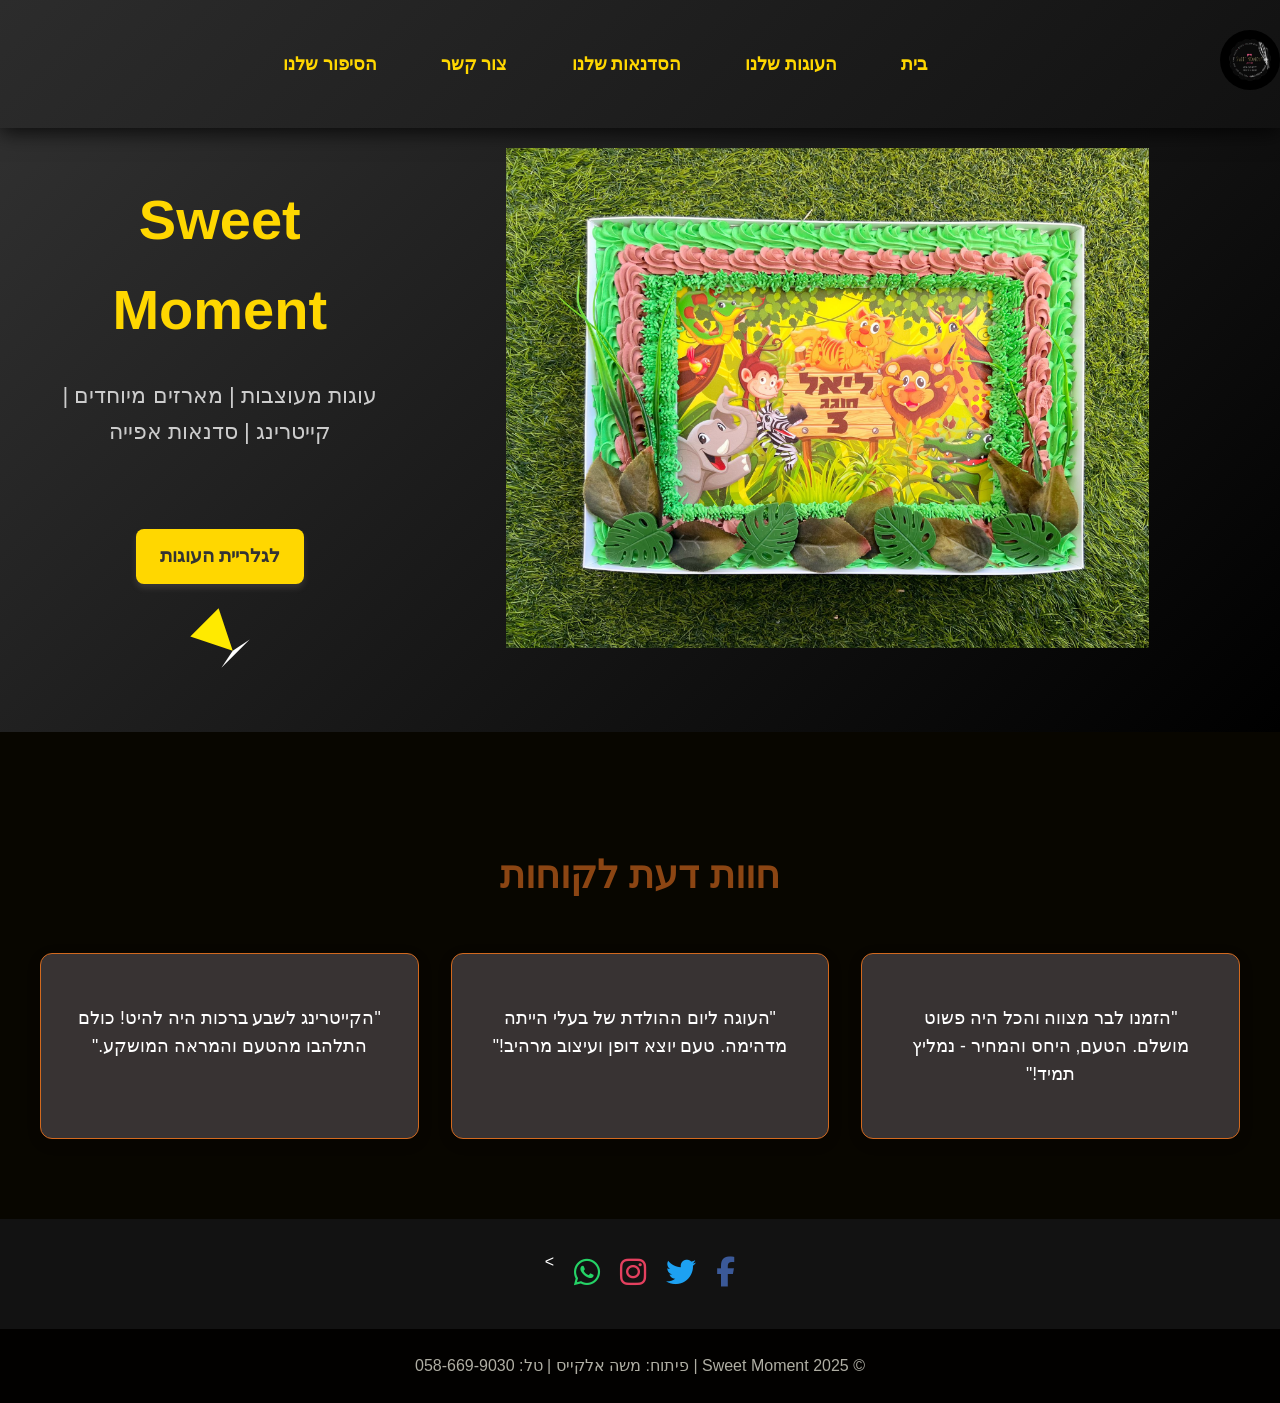
<file: templates/index.html>
<!DOCTYPE html>
<html lang="he" dir="rtl">
<head>
    <meta charset="UTF-8">
    <meta name="viewport" content="width=device-width, initial-scale=1.0">
    <link rel="stylesheet" href="/static/style.css">
    <link href="https://cdnjs.cloudflare.com/ajax/libs/font-awesome/6.5.0/css/all.min.css" rel="stylesheet">

    <title>Sweet Moment - קונדיטוריה</title>
</head>
<body>
    <header>
        <div class="logo-container">
            <img src="/static/images/logo2.jpg" class="logo" alt="Sweet Moment Logo">
        </div>
        <nav>
            <ul>
                <li><a href="/">בית</a></li>
                <li><a href="/cakes">העוגות שלנו</a></li>
                <li><a href="/workshops">הסדנאות שלנו</a></li>
                <li><a href="/contact">צור קשר</a></li>
                <li><a href="/A_little_about_us">הסיפור שלנו</a></li>
            </ul>
        </nav>
    </header>
    <main>
        <section class="hero">
            <div class="image-container"></div>
            <div class="content-container">
                <div class="hero-content">
                    <div class="hero-text">
                        <h1>Sweet Moment</h1>
                        <p>עוגות מעוצבות | מארזים מיוחדים | קייטרינג | סדנאות אפייה</p>
                    </div>
                    <a href="/cakes" class="btn">לגלריית העוגות</a>
                    <a href="/cakes">
                        <div class="arrow"></div> <!-- הוספת חץ -->
                    </a>
                    
                </div>
            </div>
        </section>
    </main>
    
    <section class="testimonials">
        <h2>חוות דעת לקוחות</h2>
        <div class="testimonial-grid">
            <div class="testimonial-card">
                <p>"הזמנו לבר מצווה והכל היה פשוט מושלם. הטעם, היחס והמחיר - נמליץ תמיד!"</p>
            </div>
            <div class="testimonial-card">
                <p>"העוגה ליום ההולדת של בעלי הייתה מדהימה. טעם יוצא דופן ועיצוב מרהיב!"</p>
            </div>
            <div class="testimonial-card">
                <p>"הקייטרינג לשבע ברכות היה להיט! כולם התלהבו מהטעם והמראה המושקע."</p>
            </div>
        </div>
    </section>
    <div class="social-icons">
        <a href="https://facebook.com" class="facebook" target="_blank">
            <i class="fab fa-facebook-f"></i> <!-- אייקון פייסבוק -->
        </a>
        <a href="https://twitter.com" class="twitter" target="_blank">
            <i class="fab fa-twitter"></i> <!-- אייקון טוויטר -->
        </a>
        <a href="https://instagram.com" class="instagram" target="_blank">
            <i class="fab fa-instagram"></i> <!-- אייקון אינסטגרם -->
        </a>
    
        </a>
        <a href="https://wa.me/972546818777?text=שלום,%20אני%20מעוניין%20לצפות%20בסטטוס!" class="whatsapp" target="_blank">
            <i class="fab fa-whatsapp"></i> <!-- אייקון וואטסאפ -->
        </a>
        >
        
        
    </div>
    
    
    <footer>
        <p>&copy; 2025 Sweet Moment | פיתוח: משה אלקייס | טל: 058-669-9030</p>
    </footer>
    
    <script>
   const images = [
    '/static/images/abc.jpg', 
    '/static/images/aaaa.jpg', 
    // '/static/images/Sweet_boxes.jpg'
];


let currentIndex = 0;
const heroImageElement = document.querySelector('.image-container');

if (heroImageElement) {
    const updateHeroImage = () => {
        heroImageElement.style.backgroundImage = `url(${images[currentIndex]})`;


        currentIndex = (currentIndex + 1) % images.length;
    };

    setInterval(updateHeroImage, 3000);
    updateHeroImage();
} else {
    console.error('Element .image-container not found in the DOM');
}
    </script>
</body>
</html>
</file>
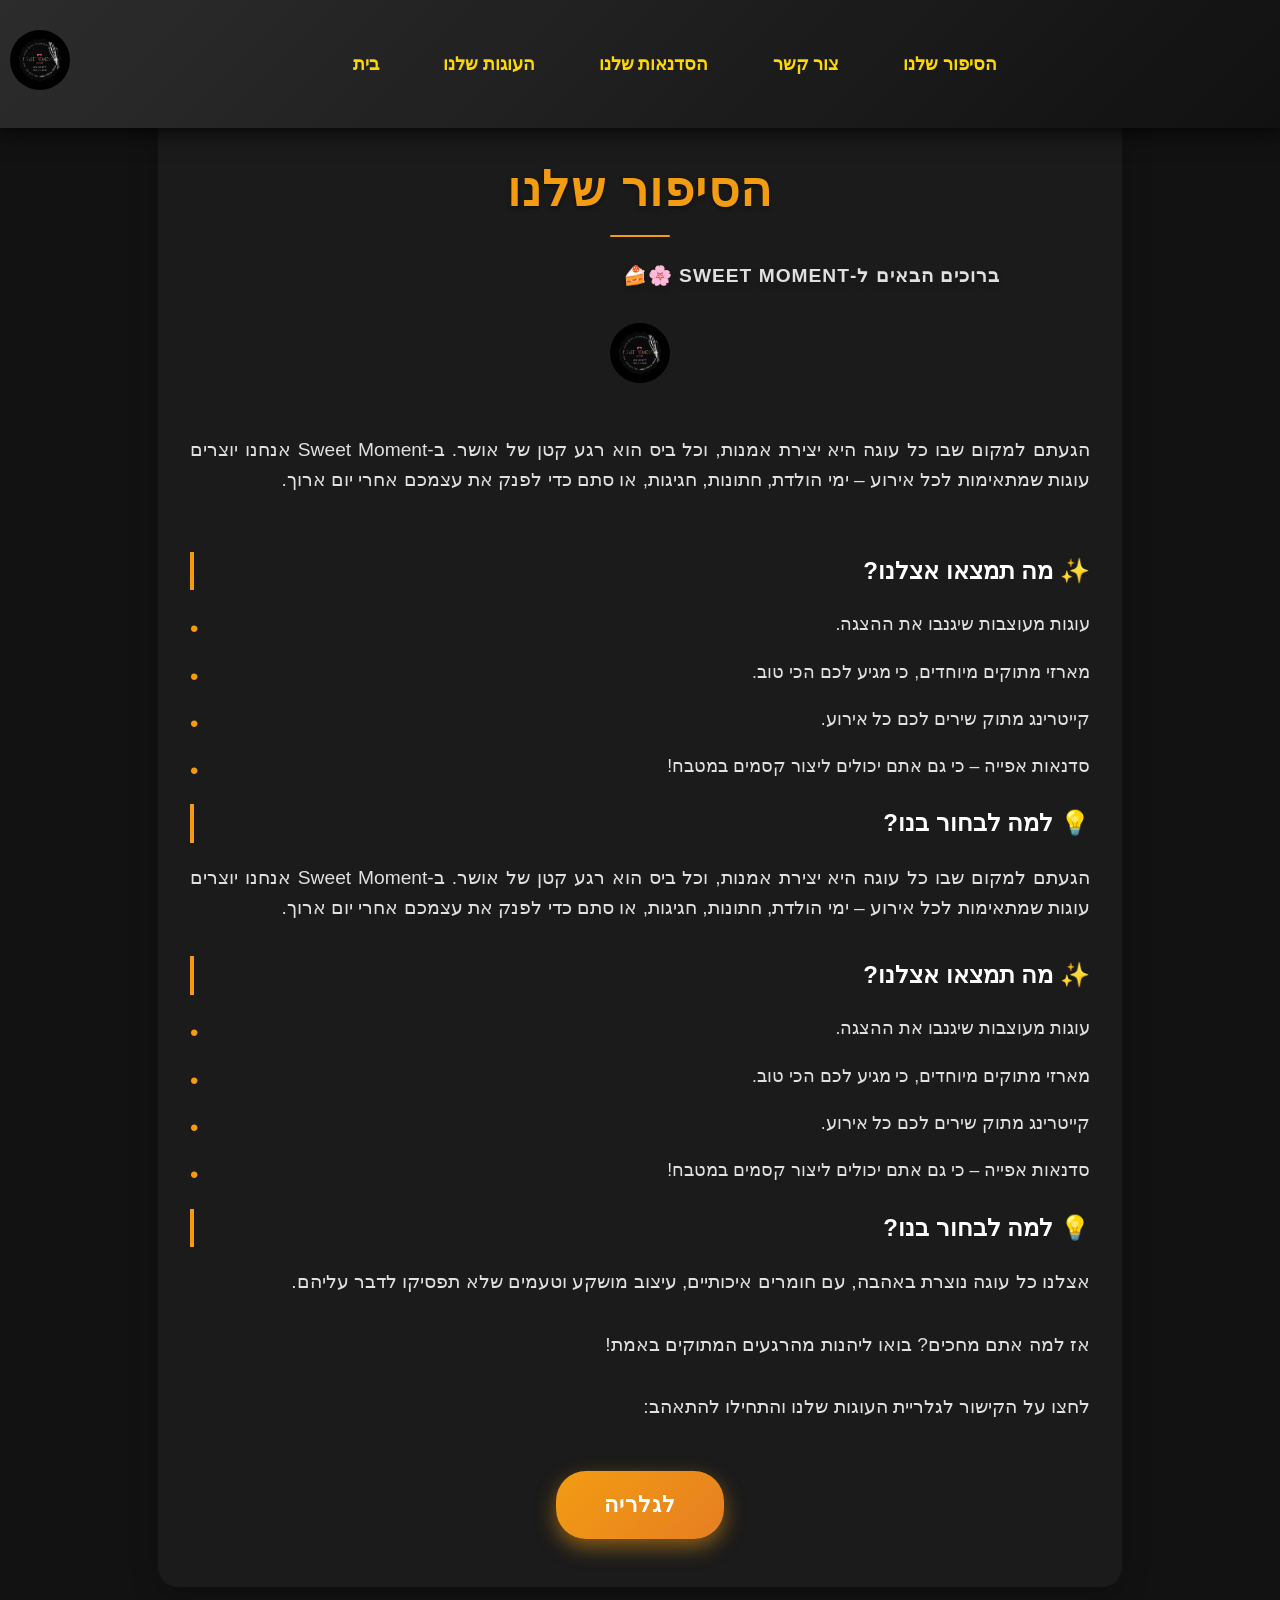
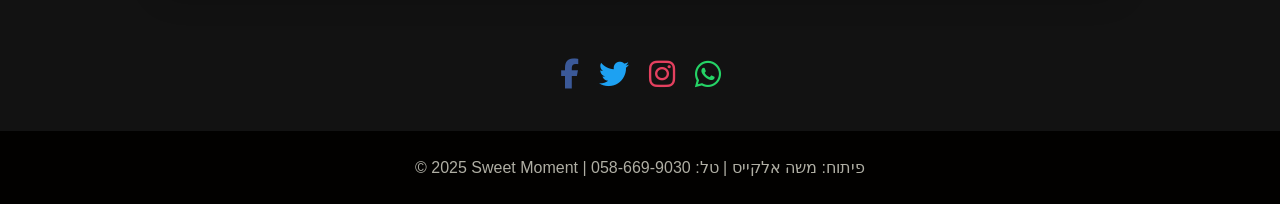
<file: templates/A_little_about_us.html>
<!DOCTYPE html>
<html lang="en">
    <head>
        <meta charset="UTF-8">
        <meta name="viewport" content="width=device-width, initial-scale=1.0">
        <title>Sweet Moment - קונדיטוריה</title>
        <link rel="stylesheet" href="/static/style.css">
        <link href="https://cdnjs.cloudflare.com/ajax/libs/font-awesome/6.5.0/css/all.min.css" rel="stylesheet">
    </head>
    <body id="story-page">
        <header>
            <div class="logo-container">
                <img src="/static/images/logo2.jpg" class="logo" alt="Sweet Moment Logo">
            </div>
            <nav>
                <ul>
                    <li><a href="/">בית</a></li>
                    <li><a href="/cakes">העוגות שלנו</a></li>
                    <li><a href="/workshops">הסדנאות שלנו</a></li>
                    <li><a href="/contact">צור קשר</a></li>
                    <li><a href="/A_little_about_us">הסיפור שלנו</a></li>
                </ul>
            </nav>
        </header>
        <main>
            <section class="story-section">
                <h1>הסיפור שלנו</h1>
                <p class="store-name">ברוכים הבאים ל-Sweet Moment 🌸🍰</p>
        
                <div class="story-box">
                    <img src="/static/images/logo2.jpg" class="logo" alt="Sweet Moment Logo">
                    <p>הגעתם למקום שבו כל עוגה היא יצירת אמנות, וכל ביס הוא רגע קטן של אושר. ב-Sweet Moment אנחנו יוצרים עוגות שמתאימות לכל אירוע – ימי הולדת, חתונות, חגיגות, או סתם כדי לפנק את עצמכם אחרי יום ארוך.</p>
                </div>
        
                <h2>✨ מה תמצאו אצלנו?</h2>
                <ul>
                    <li>עוגות מעוצבות שיגנבו את ההצגה.</li>
                    <li>מארזי מתוקים מיוחדים, כי מגיע לכם הכי טוב.</li>
                    <li>קייטרינג מתוק שירים לכם כל אירוע.</li>
                    <li>סדנאות אפייה – כי גם אתם יכולים ליצור קסמים במטבח!</li>
                </ul>
        
                <h2>💡 למה לבחור בנו?</h2>
                <p>הגעתם למקום שבו כל עוגה היא יצירת אמנות, וכל ביס הוא רגע קטן של אושר. ב-Sweet Moment אנחנו יוצרים עוגות שמתאימות לכל אירוע – ימי הולדת, חתונות, חגיגות, או סתם כדי לפנק את עצמכם אחרי יום ארוך.</p>
                            <h2>✨ מה תמצאו אצלנו?</h2>
                            <ul>
                                <li>עוגות מעוצבות שיגנבו את ההצגה.</li>
                                <li>מארזי מתוקים מיוחדים, כי מגיע לכם הכי טוב.</li>
                                <li>קייטרינג מתוק שירים לכם כל אירוע.</li>
                                <li>סדנאות אפייה – כי גם אתם יכולים ליצור קסמים במטבח!</li>
                            </ul>
                            <h2>💡 למה לבחור בנו?</h2>
                            <p>אצלנו כל עוגה נוצרת באהבה, עם חומרים איכותיים, עיצוב מושקע וטעמים שלא תפסיקו לדבר עליהם.</p>
                            <p>אז למה אתם מחכים? בואו ליהנות מהרגעים המתוקים באמת!</p>
                            <p>לחצו על הקישור לגלריית העוגות שלנו והתחילו להתאהב: <div class="cta">
                                <a href="/cakes" class="cta-button">לגלריה</a>
                            </div>
                            
                </div>
            </section>
        </main>
        
        <div class="social-icons">
            <a href="https://facebook.com" class="facebook" target="_blank">
                <i class="fab fa-facebook-f"></i> <!-- אייקון פייסבוק -->
            </a>
            <a href="https://twitter.com" class="twitter" target="_blank">
                <i class="fab fa-twitter"></i> <!-- אייקון טוויטר -->
            </a>
            <a href="https://instagram.com" class="instagram" target="_blank">
                <i class="fab fa-instagram"></i> <!-- אייקון אינסטגרם -->
            </a>
        
            </a>
            <a href="https://wa.me/972546818777?text=שלום,%20אני%20מעוניין%20לצפות%20בסטטוס!" class="whatsapp" target="_blank">
                <i class="fab fa-whatsapp"></i> <!-- אייקון וואטסאפ -->
            </a>
            
        </div>
        <footer>
            <p>&copy; 2025 Sweet Moment | פיתוח: משה אלקייס | טל: 058-669-9030</p>
        </footer>
    </body>
</html>
</file>
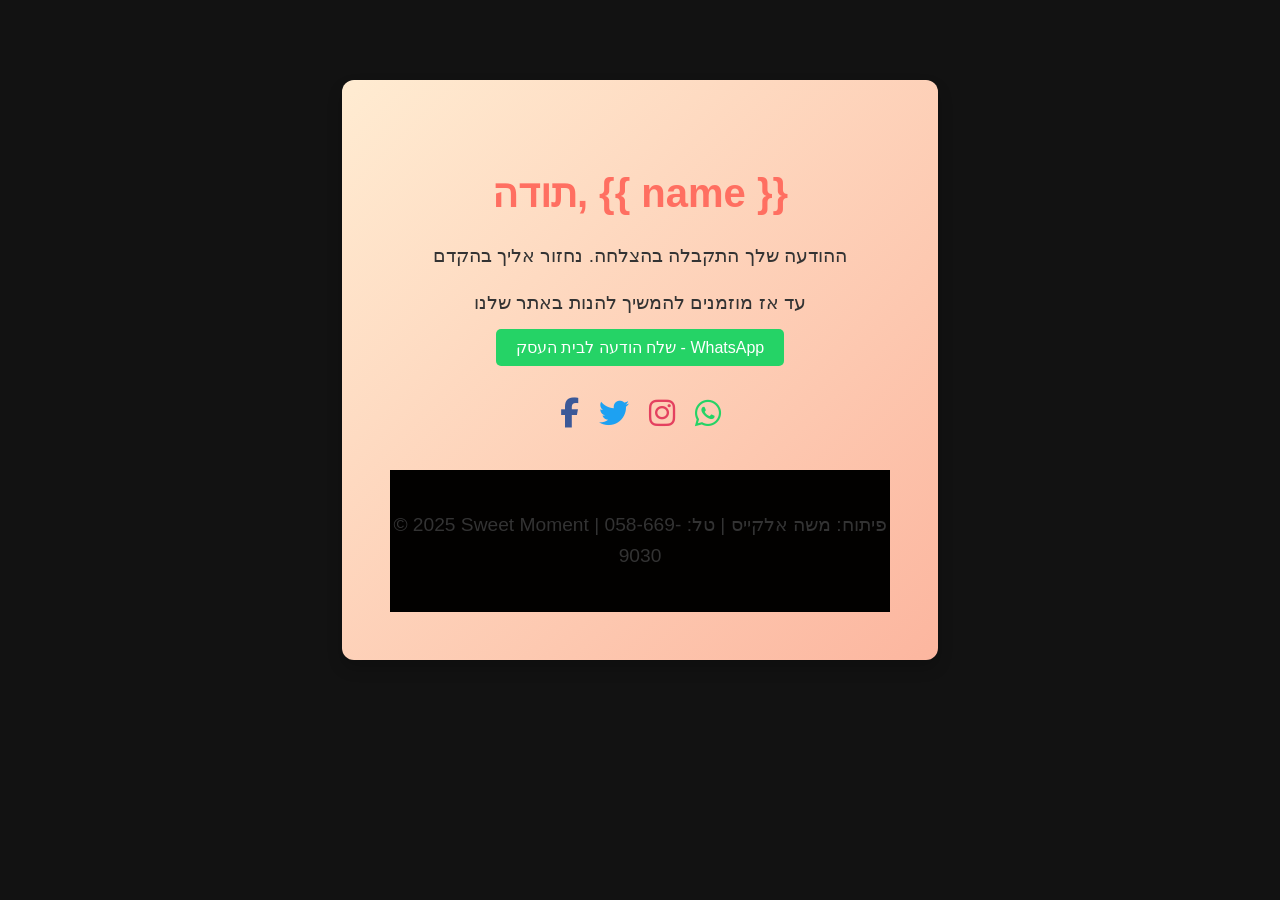
<file: templates/thank_you.html>
<!DOCTYPE html>
<html lang="en">
<head>
    <meta charset="UTF-8">
    <meta name="viewport" content="width=device-width, initial-scale=1.0">
    <link rel="stylesheet" href="/static/thank_you.css">
    <link rel="stylesheet" href="/static/style.css">
    <link href="https://cdnjs.cloudflare.com/ajax/libs/font-awesome/6.5.0/css/all.min.css" rel="stylesheet">
    <title>Document</title>
</head>
<body>
    <section class="thank-you-section">
        <h1>תודה, {{ name }}</h1>
        <p>ההודעה שלך התקבלה בהצלחה. נחזור אליך בהקדם</p>
        <p>עד אז מוזמנים להמשיך להנות באתר שלנו</p>
        
    



        <a href="https://wa.me/972586699030?text=שלום,%20ברצוני%20לברר%20מידע%20על%20העוגות%20שלכם" 
        target="_blank" 
        style="padding: 10px 20px; background-color: #25d366; color: white; text-decoration: none; border-radius: 5px;">
        שלח הודעה לבית העסק - WhatsApp
     </a>
     
     

     <div class="social-icons">
        <a href="https://facebook.com" class="facebook" target="_blank">
            <i class="fab fa-facebook-f"></i> <!-- אייקון פייסבוק -->
        </a>
        <a href="https://twitter.com" class="twitter" target="_blank">
            <i class="fab fa-twitter"></i> <!-- אייקון טוויטר -->
        </a>
        <a href="https://instagram.com" class="instagram" target="_blank">
            <i class="fab fa-instagram"></i> <!-- אייקון אינסטגרם -->
        </a>
    
        </a>
        <a href="https://wa.me/972546818777?text=שלום,%20אני%20מעוניין%20לצפות%20בסטטוס!" class="whatsapp" target="_blank">
            <i class="fab fa-whatsapp"></i> <!-- אייקון וואטסאפ -->
        </a>
        
        
    </div>
    <footer>
        <p>&copy; 2025 Sweet Moment | פיתוח: משה אלקייס | טל: 058-669-9030</p>
    </footer>
    
</body>     
</html>
</file>
<file: static/style.css>
/* רקע כללי */
body {
    font-family: 'Heebo', sans-serif;
    margin: 0;
    padding: 0;
    background-color: #121212; /* צבע כהה ורקע ניטרלי */
    color: #fff; /* טקסט בהיר */
    line-height: 1.6;
}


/* header - צבע כהה וגרדיאנט */
header {
    background: linear-gradient(135deg, #2c2c2c, #111); /* גרדיאנט כהה יותר */
    padding: 1.5rem 0;
    box-shadow: 0 4px 20px rgba(0, 0, 0, 0.8); /* הצללה חזקה יותר */
    display: flex;
    align-items: center;
    position: fixed;
    top: 0;
    left: 0;
    width: 100%;
    z-index: 1000;
    height: 80px;
}
/* תמונה בלוגו ????????????*/
header img {
    margin-left: 10px;
    width: 50px;
    height: 50px;
    object-fit: contain;
    background: none;
    border: none;
}

/* שם את הניווט באמצע*/
header nav {
    flex: 1;
    display: flex;
    justify-content: center;
    align-items: center;
}

/* רשימת קישורים מוצגים בלי נקודות ואחדלייד השני*/
header nav ul {
    list-style: none;
    display: flex;
    justify-content: center;
    align-items: center;
    margin: 0;
    padding: 0;
    gap: 2rem;
}

/* קישורים עם אפקט לצבע בלי פס של קישור*/
header nav ul li a {
    text-decoration: none;
    color: #ffd700; /* צבע צהוב חזק */
    font-weight: bold;
    font-size: 1.1rem;
    padding: 8px 16px;
    transition: all 0.3s ease;
    border-radius: 5px;
}
/* יוצר צבע בעת עמידה על הכתור*/
header nav ul li a:hover {
    color: #fff;
    background-color: #f36a6a; /* רקע כהה בעת ריחוף */
}

/* Hero - כותרת גדולה עם גרדיאנט כהה יוצר את חילוק העמוד עם הכותרת*/
.hero {
    display: flex;
    align-items: center;
    justify-content: center;
    text-align: center;
    padding: 8rem 2rem 4rem;
    background: linear-gradient(135deg, #333, #000); /* גרדיאנט כהה */
    color: #fff;
    min-height: 60vh;
}

/* ניווט העמוד והשמה של החץ מתחת לכפתור*/
.hero-content {
    display: flex;
    align-items: center;
    justify-content: flex-start;
    gap: 2rem;
    flex-direction: column;
    max-width: 1200px;
    margin: 0 auto;
}
/*??????*/
.hero-text {
    text-align: center;
    max-width: 800px;
}

.hero h1 {
    font-size: 3.5rem; /* גודל כותרת גדול יותר */
    margin-bottom: 1.5rem;
    color: #ffd700; /* צבע צהוב חזק */
}

.hero p {
    font-size: 1.4rem;
    margin-bottom: 2rem;
    color: #ccc; /* צבע אפור בהיר */
}

/* כפתור Hero */
.hero .btn {
    display: inline-block;
    padding: 12px 24px;
    margin-top: 15px;
    background-color: #ffd700;
    color: #333;
    text-decoration: none;
    font-size: 1.2rem;
    font-weight: bold;
    border-radius: 8px;
    transition: all 0.3s ease;
    box-shadow: 0 4px 6px rgba(160, 151, 151, 0.2);
}

.hero .btn:hover {
    background-color: #f0c000;
    transform: translateY(-2px);
    box-shadow: 0 6px 12px rgba(184, 174, 174, 0.3); /* הצללה חזקה יותר */
}

.cakes-section {
    padding: 3rem 2rem;
    background-color: #222;
    text-align: center;
}

.cakes-section h2 {
    font-size: 2rem;
    margin-bottom: 2rem;
    color: #ff6f61;
}

.cake-grid {
    display: grid;
    grid-template-columns: repeat(auto-fit, minmax(250px, 1fr));
    gap: 1.5rem;
    max-width: 1200px;
    margin: 0 auto;
}

.cake-card-link {
    text-decoration: none;
    color: inherit;
    display: block;
    width: 100%;
}

.cake-card {
    position: relative;
    width: 100%;
    height: 300px;
    border-radius: 12px;
    overflow: hidden;
    cursor: pointer;
    transition: transform 0.3s ease, box-shadow 0.3s ease;
    box-shadow: 0 6px 12px rgba(235, 221, 221, 0.15);
    background-color: #f9f9f9;
}

.cake-card:hover {
    transform: scale(1.03);
    box-shadow: 0 10px 20px rgba(0, 0, 0, 0.25);
}

.cake-card img {
    width: 100%;
    height: 100%;
    object-fit: cover;
    transition: transform 0.4s ease;
}

.cake-card:hover img {
    transform: scale(1.08);
}

.cake-card-title {
    position: absolute;
    top: 0;
    left: 0;
    width: 100%;
    background: rgba(4, 4, 4, 0.6);
    color: #fff;
    font-size: 1.2rem;
    font-weight: 600;
    text-align: center;
    padding: 10px 0;
    z-index: 2;
    white-space: nowrap;
    overflow: hidden;
    text-overflow: ellipsis;
}

.cake-card:hover .cake-card-title {
    background: rgba(7, 7, 7, 0.8);
}

.cake-card-details {
    position: absolute;
    top: 50%;
    left: 0;
    width: 100%;
    background: rgba(14, 14, 14, 0.7);
    display: flex;
    flex-direction: column;
    justify-content: center;
    align-items: center;
    color: transparent;
    opacity: 0;
    transition: opacity 0.4s ease, color 0.4s ease;
}

.cake-card:hover .cake-card-details {
    opacity: 1;
    color: #fff;
}

.cake-card-details p {
    font-size: 1rem;
    margin: 0.5rem 0;
    line-height: 1.4;
    color: #f0f0f0;
    text-align: center;
    max-width: 90%;
}

.testimonials {
    padding: 5rem 2rem;
    background-color: #080600;
    text-align: center;
}

.testimonials h2 {
    font-size: 2.4rem;
    margin-bottom: 3rem;
    color: #8b4513;
}

.testimonial-grid {
    display: grid;
    grid-template-columns: repeat(auto-fit, minmax(300px, 1fr));
    gap: 2rem;
    max-width: 1200px;
    margin: 0 auto;
}

.testimonial-card {
    background-color: #383333;
    border: 1px solid #d2691e;
    border-radius: 12px;
    padding: 2rem;
    box-shadow: 0 4px 15px rgba(0, 0, 0, 0.1);
    transition: transform 0.3s ease;
}

.testimonial-card:hover {
    transform: translateY(-5px);
    box-shadow: 0 6px 20px rgba(163, 145, 145, 0.15);
}

.testimonial-card p {
    font-size: 1.1rem;
    line-height: 1.6;
}

.arrow-container {
    position: absolute;
    bottom: 20px;
    left: 50%;
    transform: translateX(-50%);
    cursor: pointer;
    animation: bounce 2s infinite;
}

.arrow {
    display: inline-block;
    width: 30px;
    height: 30px;
    border-left: 4px solid #424040;
    border-bottom: 4px solid #fff;
    transform: rotate(-45deg);
    transition: all 0.3s ease;
}

.arrow-container:hover .arrow {
    transform: rotate(-45deg) scale(1.2);
}

footer {
    text-align: center;
    padding: 1.5rem 0;
    background-color: #020100;
    color: #afaea3;
    margin-top: 2rem;
}

footer p {
    margin: 0;
    font-size: 1rem;
}

@keyframes bounce {
    0%, 20%, 50%, 80%, 100% {
        transform: translateY(0);
    }
    40% {
        transform: translateY(-10px);
    }
    60% {
        transform: translateY(-5px);
    }
}

@media (max-width: 768px) {
    .hero h1 {
        font-size: 2rem;
    }
    
    .hero p {
        font-size: 1.1rem;
    }
    
    .testimonial-grid {
        grid-template-columns: 1fr;
    }
    
    header nav ul {
        gap: 1rem;
    }
    
    header nav ul li a {
        font-size: 1rem;
        padding: 6px 12px;
    }
}

.carousel {
    width: 90%;
    max-width: 1200px;
    margin: 30px auto;
    overflow: hidden;
    border-radius: 10px;
    box-shadow: 0 4px 15px rgba(0, 0, 0, 0.1);
    background-color: #fff;
}

.carousel-container {
    display: flex;
    animation: slide 10s infinite;
}

.carousel-slide img {
    width: 100%;
    height: auto;
    transition: transform 0.3s ease-in-out;
}

.carousel-slide img:hover {
    transform: scale(1.1);
}

@keyframes slide {
    0%, 100% { transform: translateX(0); }
    33% { transform: translateX(-100%); }
    66% { transform: translateX(-200%); }
}

/* סגנונות לתמונות */
.image-container {
    width: 100%;
    height: 500px;
    background-size: contain; /* תתאים את התמונה לגודל ה-div מבלי לחתוך אותה */
    background-position: center;
    background-repeat: no-repeat; /* חשוב כדי שהתמונה לא תחזור על עצמה */
}


#image {
    width: 100%;
    height: 100%;
    object-fit: cover; /* ממלא את המיכל ושומר על יחס התמונה */
    
}

#image.active {
    opacity: 1;
}




/* הלוגו */
.logo {
    height: 60px;
    width: 60px; /* הוסף את הרוחב שווה לגובה */
    border-radius: 50%;
}





/* מיכל החץ */
.arrow-container {
    display: flex;
    justify-content: center;
    align-items: center;
    margin-top: 60px;
}

/* עיצוב החץ */
.arrow {
    width: 0;
    height: 0;
    border-left: 20px solid transparent; /* קו שמאלי שקוף */
    border-right: 20px solid transparent; /* קו ימני שקוף */
    border-top: 40px solid #ffea00; /* חץ צהוב */
    position: relative;
    cursor: pointer;
    animation: bounce 1s ease infinite; /* אנימציה של קפיצה */
    transition: transform 0.3s ease; /* מעבר חלק */
}

/* אנימציה של קפיצה */
@keyframes bounce {
    0%, 100% {
        transform: translateY(0);
    }
    50% {
        transform: translateY(-15px); /* קפיצה */
    }
}

/* אפקט לחיצה */
.arrow:active {
    transform: scale(0.95); /* מקטין את החץ בזמן לחיצה */
}







/* רשתות חברתיות */
.social-icons {
    display: flex;
    justify-content: center;
    gap: 20px;
    margin-top: 30px;
}

.social-icons a {
    font-size: 30px; /* גודל האייקון */
    transition: transform 0.3s ease, color 0.3s ease, box-shadow 0.3s ease;
}

.social-icons a.facebook {
    color: #3b5998; /* כחול פייסבוק */
}

.social-icons a.twitter {
    color: #1da1f2; /* כחול טוויטר */
}

.social-icons a.instagram {
    color: #e4405f; /* סגול אינסטגרם */
}

.social-icons a.whatsapp {
    color: #25d366; /* ירוק וואטסאפ */
}

.social-icons a:hover {
    transform: scale(1.2); /* הגדלה קלה של האייקון */
    box-shadow: 0 4px 12px rgba(0, 123, 255, 0.3); /* הצללה רכה */
}

.social-icons i {
    display: inline-block;
    text-align: center;
}

.social-icons a:hover {
    transform: scale(1.2); /* הגדלה קלה של האייקון */
    box-shadow: 0 4px 12px rgba(0, 123, 255, 0.3); /* הצללה רכה */
}

/* סוף רשתות חברתיות */









/* סיפור */

.story-section {
    padding: 3rem 2rem;
    background: #1b1b1b; /* גוון כהה מעודן */
    color: #fff;
    max-width: 900px;
    margin: 4rem auto;
    border-radius: 20px;
    box-shadow: 0 10px 30px rgba(0, 0, 0, 0.2);
    text-align: right;
    direction: rtl;
    font-family: 'Poppins', sans-serif;
    position: relative;
    transition: all 0.3s ease-in-out;
}

/* אפקטים עדינים בעת מעבר */
.story-section:hover {
    transform: translateY(-5px);
    box-shadow: 0 15px 35px rgba(0, 0, 0, 0.3);
}

.story-section h1 {
    font-size: 3rem;
    font-weight: 700;
    text-align: center;
    color: #f39c12; /* גוון זהב */
    margin-bottom: 1.5rem;
    text-transform: uppercase;
    letter-spacing: 1.5px;
    position: relative;
    text-shadow: 0 2px 5px rgba(0, 0, 0, 0.4);
}

/* קו דק תחת הכותרת */
.story-section h1::after {
    content: '';
    position: absolute;
    bottom: -8px;
    left: 50%;
    transform: translateX(-50%);
    width: 60px;
    height: 2px;
    background-color: #f39c12;
    border-radius: 2px;
}

/* טקסט תיאורי */
.story-section p {
    font-size: 1.2rem;
    line-height: 1.6;
    color: #e0e0e0;
    margin-bottom: 2rem;
    text-align: justify;
}

/* כותרת משנה */
.story-section h2 {
    color: #fff;
    margin-top: 1.5rem;
    font-size: 1.5rem;
    font-weight: 600;
    border-left: 4px solid #f39c12;
    padding-left: 10px;
    text-transform: capitalize;
}

/* רשימה בסגנון מודרני */
.story-section ul {
    list-style: none;
    margin: 1rem 0;
    padding: 0;
}

.story-section ul li {
    font-size: 1.1rem;
    color: #e0e0e0;
    margin-bottom: 1.2rem;
    position: relative;
    padding-left: 25px;
}

.story-section ul li::before {
    content: '•';
    position: absolute;
    left: 0;
    font-size: 1.5rem;
    color: #f39c12;
}

/* תמונות בתיבה עם אפקט */
.story-box {
    display: flex;
    flex-direction: column;
    gap: 2rem;
    align-items: center;
    text-align: center;
}

.story-box .story-image {
    width: 100%;
    max-width: 600px;
    border-radius: 15px;
    box-shadow: 0 12px 40px rgba(0, 0, 0, 0.2);
    transition: transform 0.3s ease;
}

/* אפקט בעת מעבר על התמונה */
.story-box .story-image:hover {
    transform: scale(1.05);
}

/* כפתור קריאה לפעולה */
.cta {
    text-align: center;
    margin-top: 3rem;
}

.cta a {
    display: inline-block;
    background-color: #f39c12;
    color: #1b1b1b;
    padding: 1rem 3rem;
    border-radius: 50px;
    font-weight: 700;
    text-transform: uppercase;
    font-size: 1.3rem;
    text-decoration: none;
    transition: all 0.3s ease;
    letter-spacing: 1px;
    box-shadow: 0 6px 15px rgba(243, 156, 18, 0.3);
}

/* אפקט מעבר על כפתור CTA */
.cta a:hover {
    background-color: #e67e22;
    transform: translateY(-3px);
    box-shadow: 0 8px 20px rgba(243, 156, 18, 0.4);
}

/* כותרת החנות - מודרני ומזמין */
.store-name {
    font-family: 'Montserrat', sans-serif;
    font-size: 4rem;
    color: #f39c12;
    font-weight: 800;
    letter-spacing: 2px;
    text-align: center;
    text-transform: uppercase;
    margin-bottom: 3rem;
    text-shadow: 0 4px 6px rgba(0, 0, 0, 0.3);
}
/* כפתור קריאה לפעולה - עיצוב חדש */
.cta a {
    display: inline-block;
    background: linear-gradient(135deg, #f39c12, #e67e22);
    color: #fff;
    padding: 1rem 3rem;
    border-radius: 30px;
    font-weight: 700;
    font-size: 1.4rem;
    text-transform: uppercase;
    text-decoration: none;
    transition: all 0.3s ease;
    letter-spacing: 1px;
    box-shadow: 0 8px 20px rgba(243, 156, 18, 0.5);
    border: none;
    cursor: pointer;
}

/* אפקט מעבר על הכפתור */
.cta a:hover {
    background: linear-gradient(135deg, #e67e22, #d35400);
    transform: scale(1.1);
    box-shadow: 0 10px 25px rgba(243, 156, 18, 0.6);
}

/* עיצוב הכותרת - Sweet Moment */
.store-name {
    font-family: 'Poppins', sans-serif; /* פונט מודרני ונקי */
    font-size: 4rem; /* גודל טיפה קטן יותר לשמירה על איזון */
    color: #ff6f61; /* צבע יותר רענן ומודרני */
    font-weight: 600; /* פחות מודגש למראה אלגנטי */
    letter-spacing: 1px; /* ריווח אותיות עדין */
    text-align: center; /* ממורכז */
    margin: 2rem auto; /* ריווח אחיד מכל הצדדים */
    text-shadow: 0 4px 6px rgba(0, 0, 0, 0.2); /* צל עדין יותר */
    max-width: 80%; /* שומר על איזון רוחב */
}



/*עיצוב שורת החיפוש*/
.search-form {
    margin: 20px 0;
    text-align: center;
}

.search-container {
    position: relative;
    display: inline-block;
}

#search-input {
    padding: 8px 15px;
    width: 0;
    border: 2px solid #ddd;
    border-radius: 20px;
    font-size: 16px;
    direction: rtl;
    opacity: 0;
    transition: all 0.3s ease;
    position: absolute;
    left: 100%;
    top: 50%;
    transform: translateY(-50%);
}

#search-input.active {
    width: 250px;
    opacity: 1;
    margin-right: 40px;
}

.search-icon {
    background: none;
    border: none;
    font-size: 20px;
    cursor: pointer;
    padding: 8px;
    color: #ff69b4;
    transition: color 0.3s ease;
}

.search-icon:hover {
    color: #ff1493;
}
</file>
<file: static/thank_you.css>
.thank-you-section {
    padding: 3rem;
    text-align: center;
    background: linear-gradient(135deg, #ffecd2, #fcb69f);
    border-radius: 12px;
    max-width: 500px;
    margin: 5rem auto;
    box-shadow: 0 8px 15px rgba(0, 0, 0, 0.2);
    transform: scale(0.9);
    animation: pop-in 0.6s ease forwards;
    opacity: 0;
}

.thank-you-section h1 {
    color: #ff6f61;
    font-size: 2.5rem;
    margin-bottom: 1rem;
    font-family: 'Arial', sans-serif;
    animation: fade-in 1s ease forwards;
}

.thank-you-section p {
    color: #333;
    font-size: 1.2rem;
    line-height: 1.6;
    margin: 1rem 0;
    font-family: 'Arial', sans-serif;
    animation: fade-in 1.5s ease forwards;
}

/* אנימציות */
@keyframes pop-in {
    0% {
        transform: scale(0.8);
        opacity: 0;
    }
    100% {
        transform: scale(1);
        opacity: 1;
    }
}

@keyframes fade-in {
    0% {
        opacity: 0;
    }
    100% {
        opacity: 1;
    }
}
</file>
